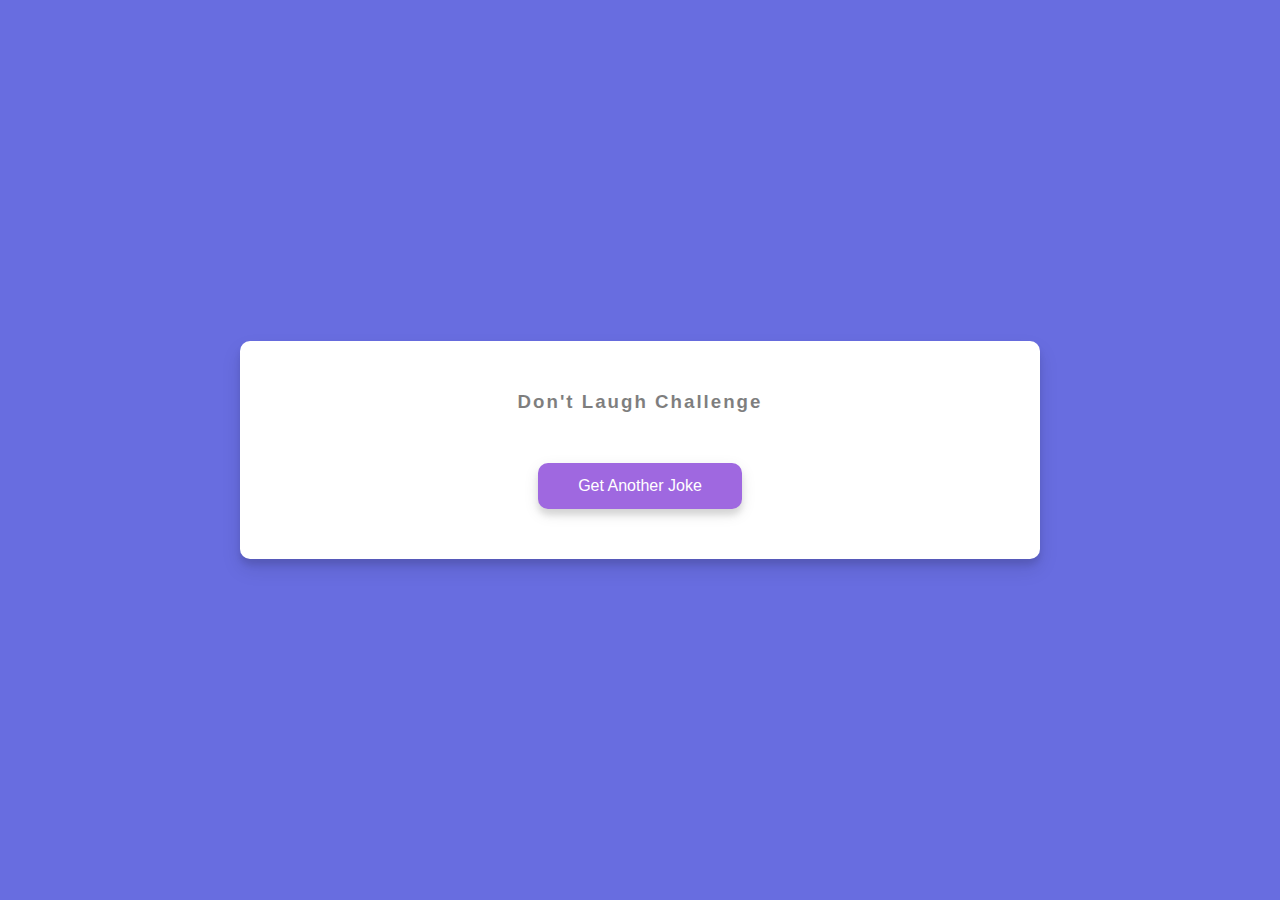
<file: dad-jokes/index.html>
<!DOCTYPE html>
<html lang="en">
<head>
    <meta charset="UTF-8">
    <meta name="viewport" content="width=device-width, initial-scale=1.0">
    <title>Dad Jokes</title>

    <link rel="stylesheet" href="style.css">
</head>
<body>
    <div class="container">
        <h3>Don't Laugh Challenge</h3>
        <div id="joke" class="joke"></div>
        <button id="jokeBtn" class="btn">Get Another Joke</button>
    </div>
    <script src="script.js"></script>
</body>
</html>
</file>
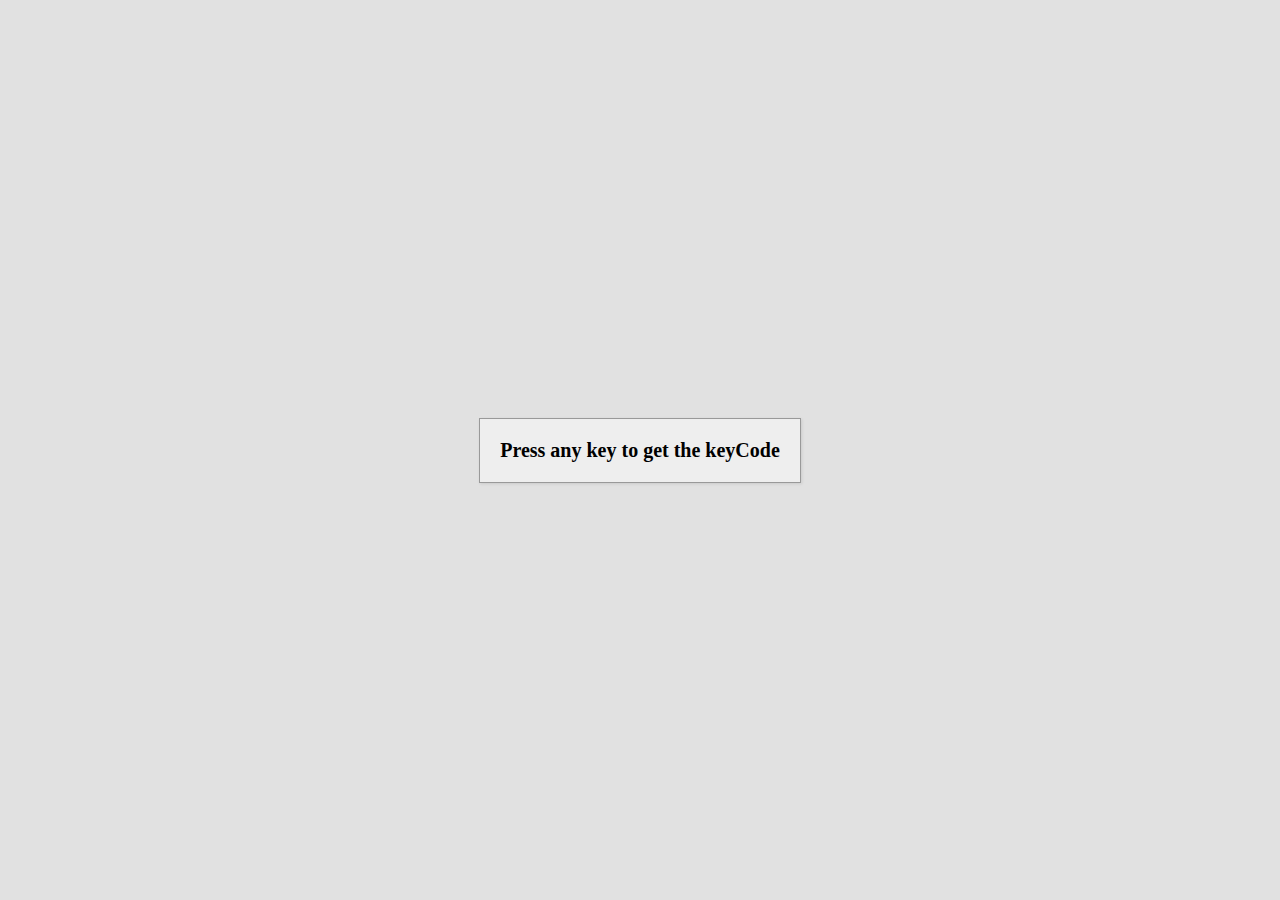
<file: event-keycodes/index.html>
<!DOCTYPE html>
<html lang="en">

<head>
    <meta charset="UTF-8">
    <meta name="viewport" content="width=device-width, initial-scale=1.0">
    <title>Event Keycodes</title>

    <link rel="stylesheet" href="style.css">
</head>

<body>
    <div id="insert">
        <div class="key">
            Press any key to get the keyCode
        </div>
    </div>

    <script src="script.js"></script>
</body>

</html>
</file>
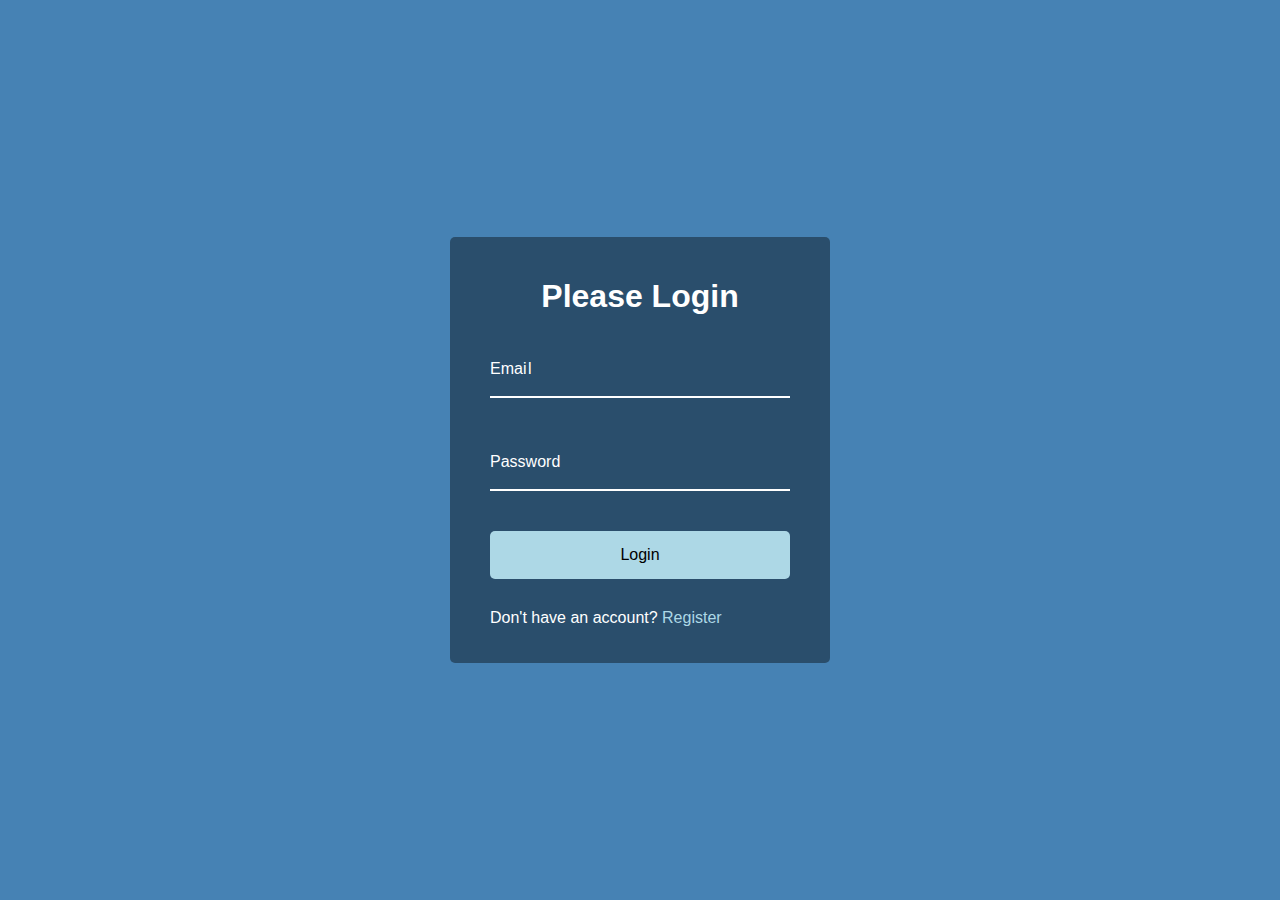
<file: form-wave/index.html>
<!DOCTYPE html>
<html lang="en">

<head>
    <meta charset="UTF-8">
    <meta name="viewport" content="width=device-width, initial-scale=1.0">
    <title>Form Wave</title>

    <link rel="stylesheet" href="style.css">
</head>

<body>
    <div class="container">
        <h1>Please Login</h1>
        <form>
            <div class="form-control">
                <input type="text" required>
                <label for="email">Email</label>
                <!-- <label>
                  <span style="transition-delay: 0ms">E</span>
                    <span style="transition-delay: 50ms">m</span>
                    <span style="transition-delay: 100ms">a</span>
                    <span style="transition-delay: 150ms">i</span>
                    <span style="transition-delay: 200ms">l</span>
              </label> -->

            </div>
            <div class="form-control">
                <input type="password" required>
                <label for="password">Password</label>
            </div>
            <button class="btn">Login</button>
            <p class="text">
                Don't have an account?
                <a href="#">Register</a>
            </p>
        </form>
    </div>


    <script src="script.js"></script>
</body>

</html>
</file>
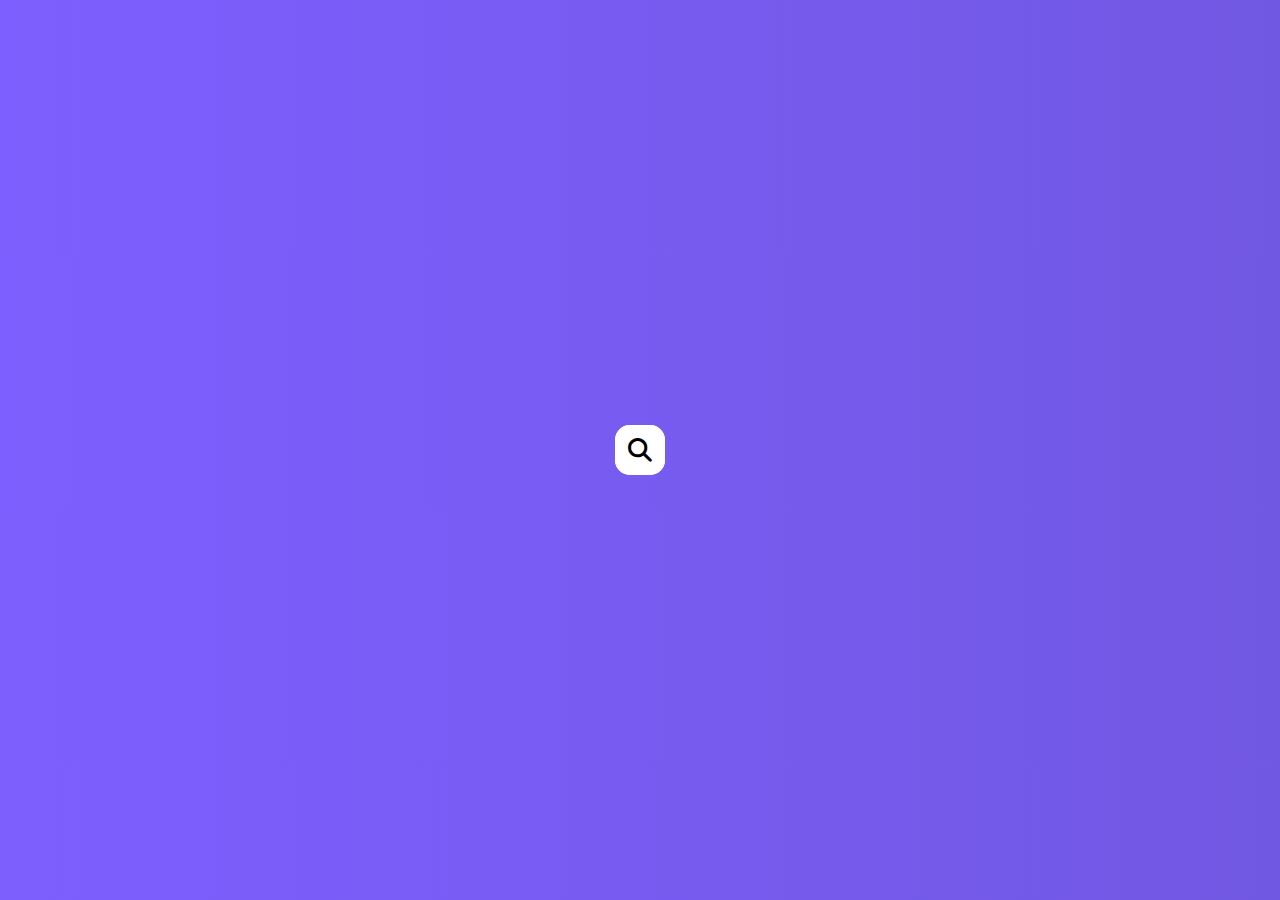
<file: hidden-search-widget/index.html>
<!DOCTYPE html>
<html lang="en">
    <head>
        <meta charset="utf-8">
        <meta http-equiv="X-UA-Compatible" content="IE=edge">
        <meta name="viewport" content="width=device-width, initial-scale=1">
        <title>Hidden Search Widget</title>

        <link rel="stylesheet" href="style.css">
        <link rel="stylesheet" href="https://cdn.jsdelivr.net/npm/@fortawesome/fontawesome-free@6.5.1/css/all.min.css">
    </head>
    <body>
        <div class="search">
            <input type="text" class="input" placeholder="Search...">
            <button type="button" class="btn">
                <i class="fas fa-search"></i>
            </button>
        </div>

        <script src="script.js"></script>
    </body>
</html>
</file>
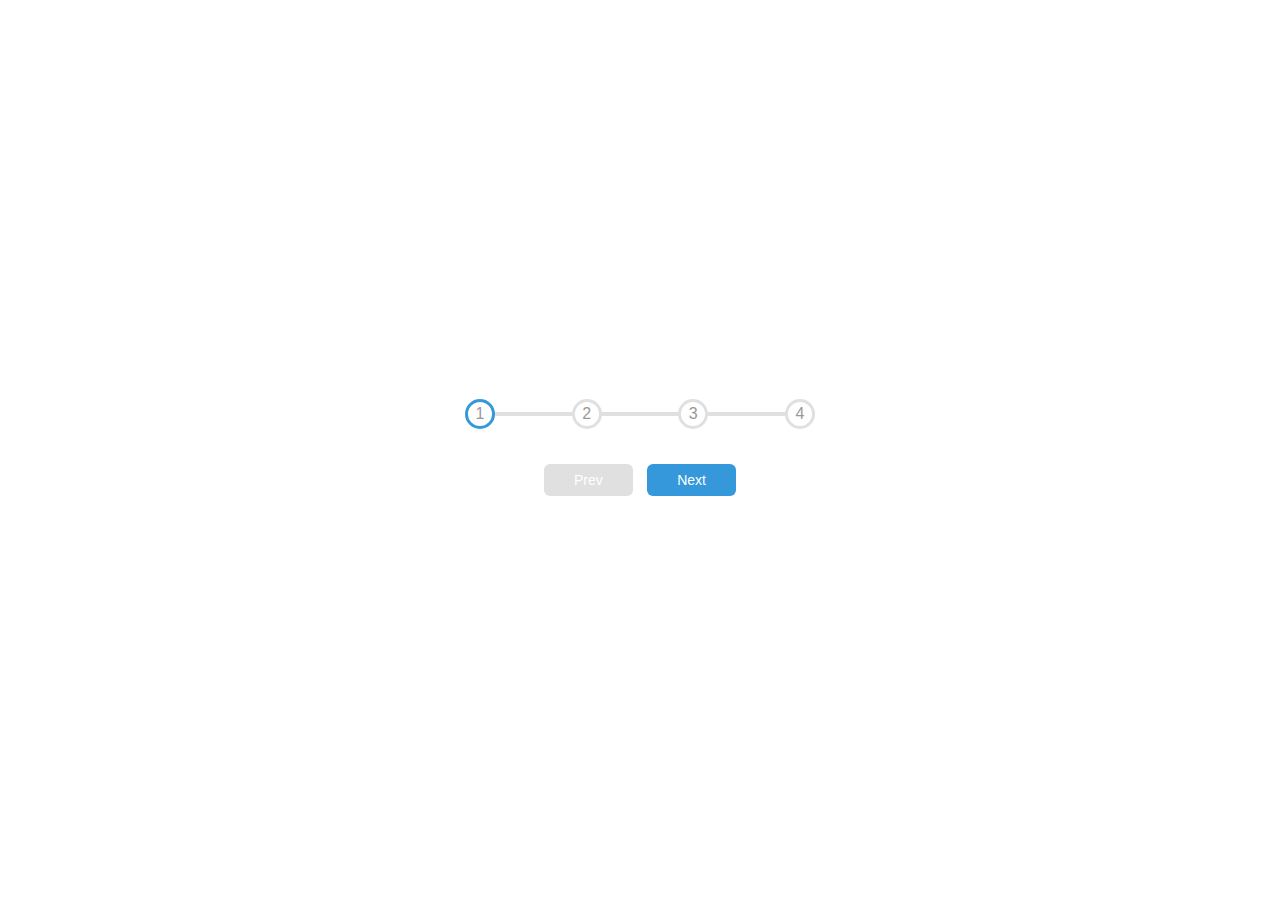
<file: progress-steps/index.html>
<!DOCTYPE html>
<html lang="en">
    <head>
        <meta charset="utf-8">
        <meta http-equiv="X-UA-Compatible" content="IE=edge">
        <meta name="viewport" content="width=device-width, initial-scale=1">
        <title>Progress Steps</title>

        <!-- Css -->
        <link rel="stylesheet" href="style.css">
    </head>
    <body>
        <div class="container">
            <div class="progress-container">
                <div class="progress" id="progress" style="width: 0%;"></div>
                <div class="circle active">1</div>
                <div class="circle">2</div>
                <div class="circle">3</div>
                <div class="circle">4</div>
            </div>
            <button class="btn" id="prev" disabled>Prev</button>
            <button class="btn" id="next">Next</button>
        </div>
    </body>

    <!-- script -->
    <script src="script.js"></script>
</html>
</file>
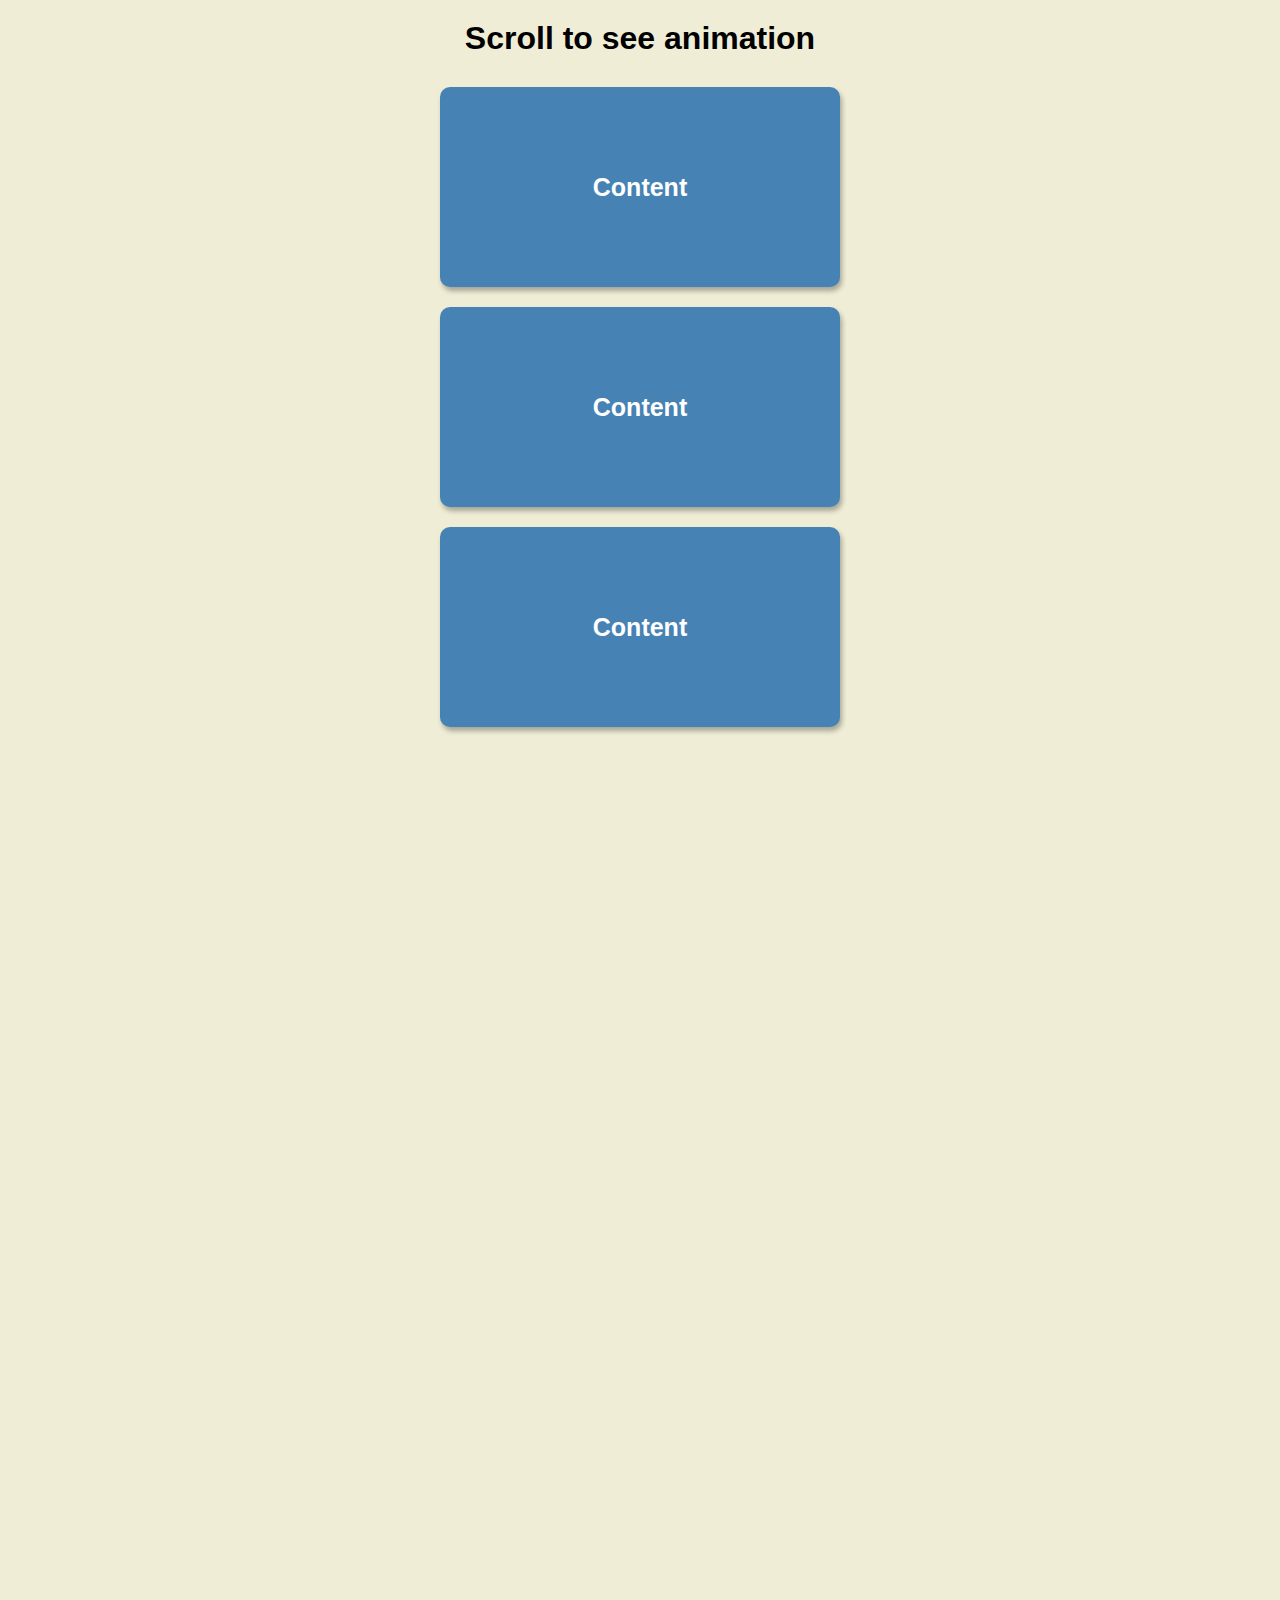
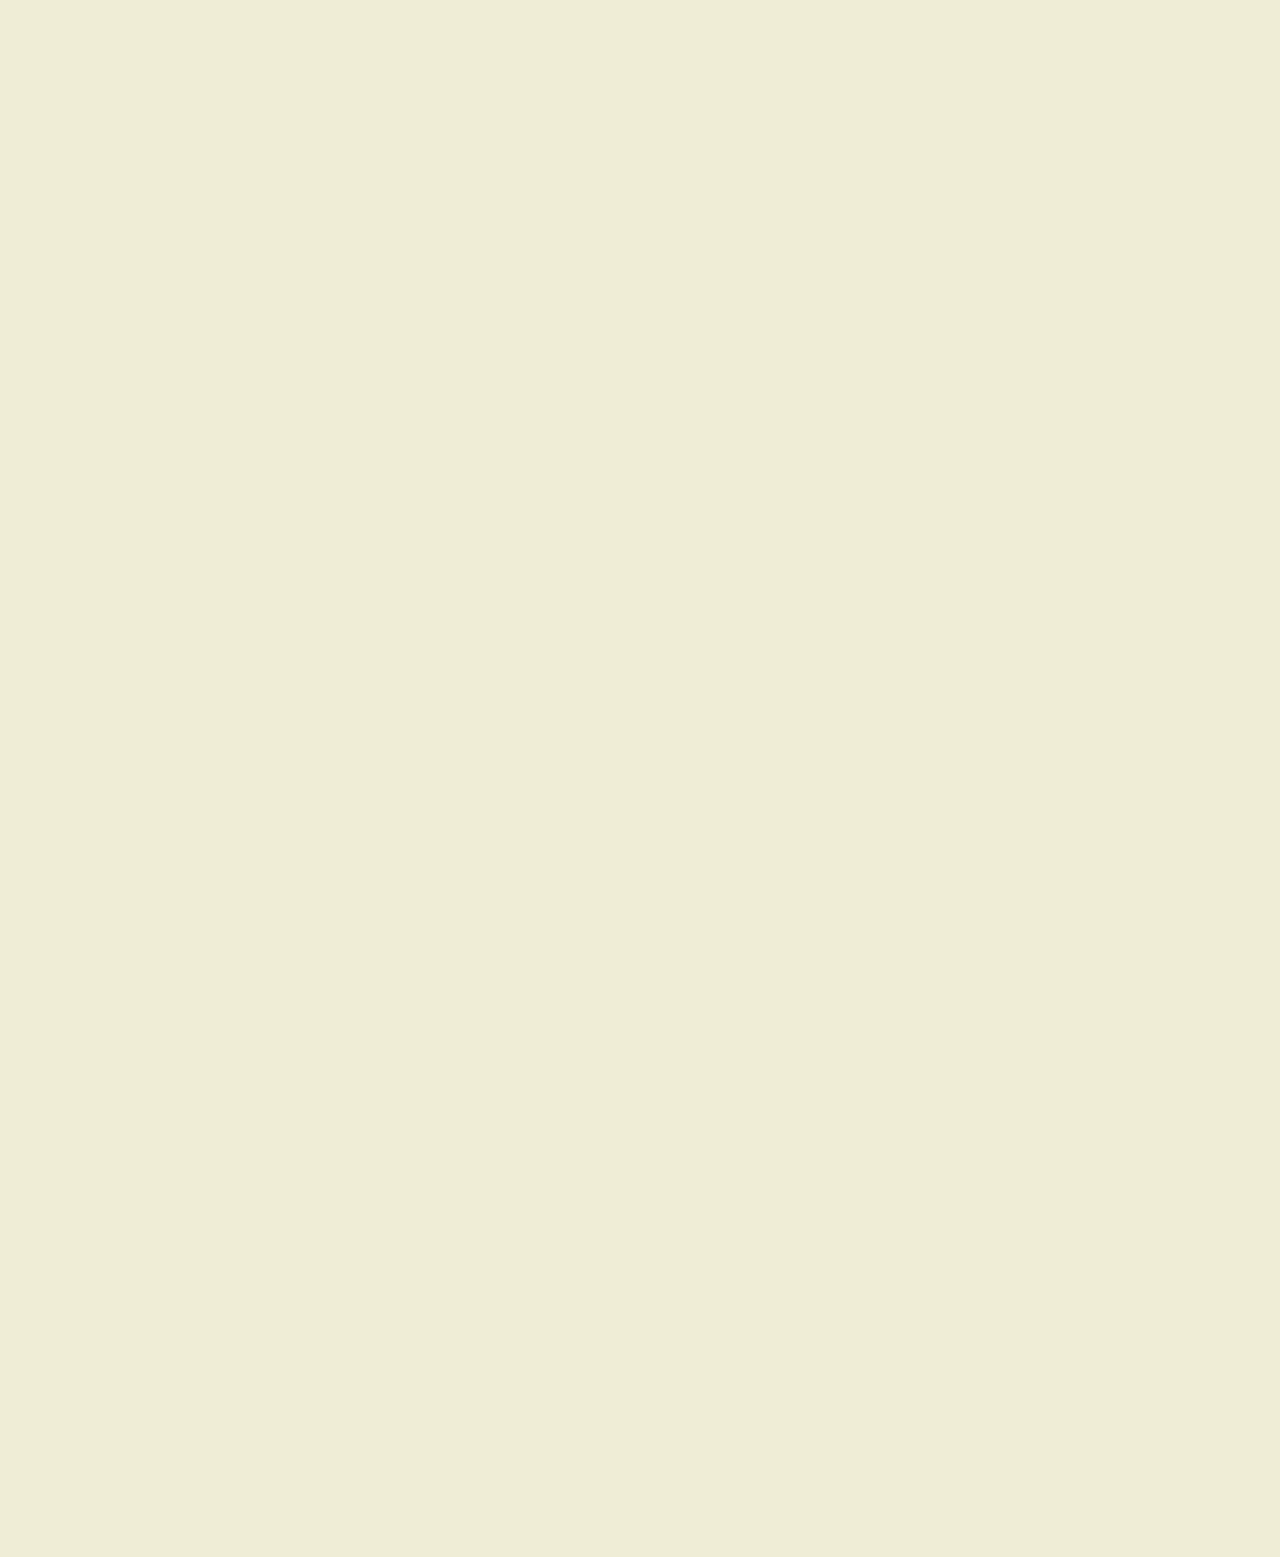
<file: scroll-animation/index.html>
<!DOCTYPE html>
<html lang="en">
<head>
    <meta charset="UTF-8">
    <meta name="viewport" content="width=device-width, initial-scale=1.0">
    <title>Scroll Animation</title>

    <link rel="stylesheet" href="style.css">
</head>
<body>
    <h1>Scroll to see animation</h1>
    <div class="box">
        <h2>Content</h2>
    </div>
    <div class="box">
        <h2>Content</h2>
    </div>
    <div class="box">
        <h2>Content</h2>
    </div>
    <div class="box">
        <h2>Content</h2>
    </div>
    <div class="box">
        <h2>Content</h2>
    </div>
    <div class="box">
        <h2>Content</h2>
    </div>
    <div class="box">
        <h2>Content</h2>
    </div>
    <div class="box">
        <h2>Content</h2>
    </div>
    <div class="box">
        <h2>Content</h2>
    </div>
    <div class="box">
        <h2>Content</h2>
    </div>
    <div class="box">
        <h2>Content</h2>
    </div>
    <div class="box">
        <h2>Content</h2>
    </div>
    <div class="box">
        <h2>Content</h2>
    </div>
    <div class="box">
        <h2>Content</h2>
    </div>

    <script src="script.js"></script>
</body>
</html>
</file>
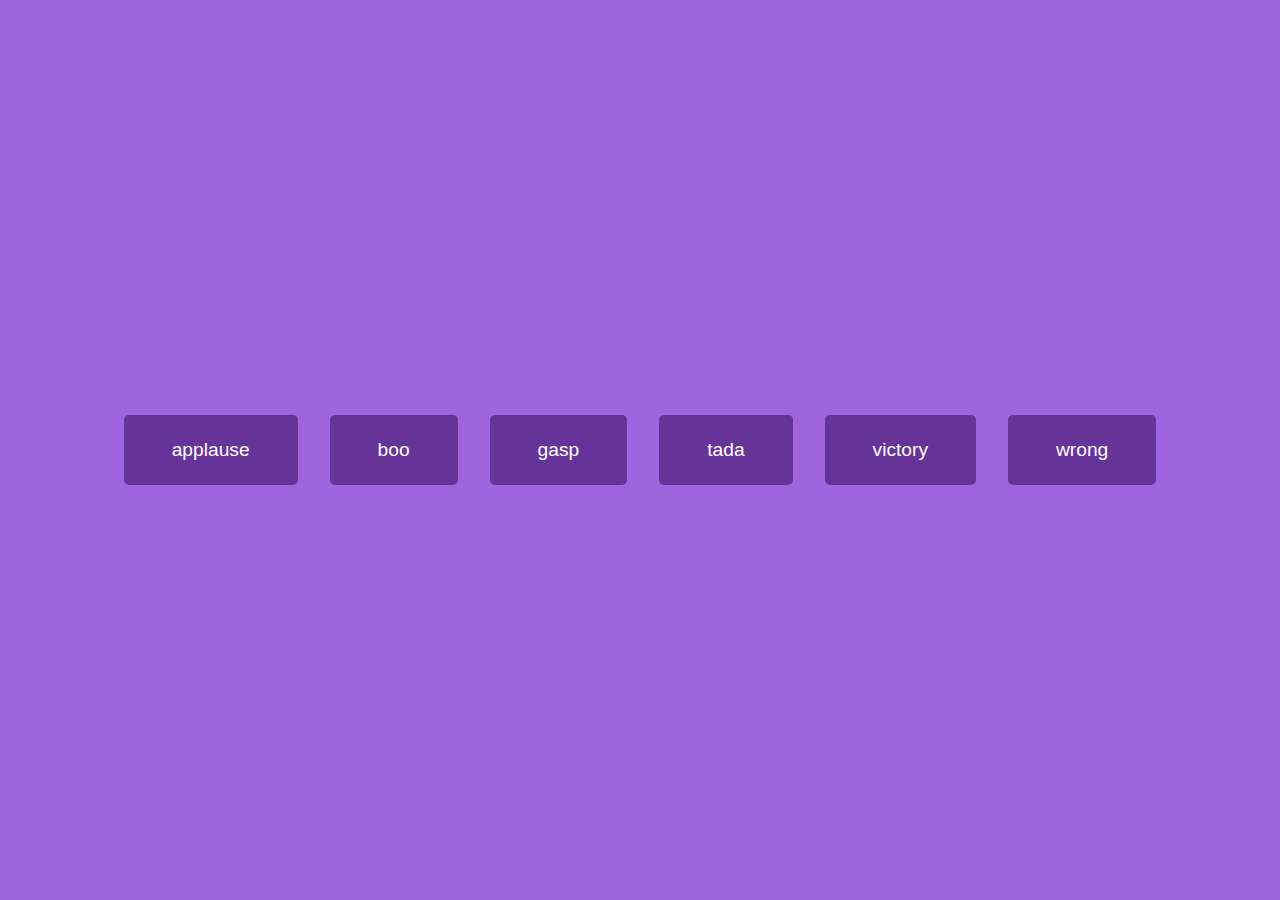
<file: sound-board/index.html>
<!DOCTYPE html>
<html lang="en">
<head>
    <meta charset="UTF-8">
    <meta name="viewport" content="width=device-width, initial-scale=1.0">
    <title>Sound Board</title>

    <link rel="stylesheet" href="style.css">
</head>
<body>
    <audio id="applause" src="sounds/applause.mp3"></audio>
    <audio id="boo" src="sounds/boo.mp3"></audio>
    <audio id="gasp" src="sounds/gasp.mp3"></audio>
    <audio id="tada" src="sounds/tada.mp3"></audio>
    <audio id="victory" src="sounds/victory.mp3"></audio>
    <audio id="wrong" src="sounds/wrong.mp3"></audio>

    <div id="buttons"></div>

    <script src="script.js"></script>
</body>
</html>
</file>
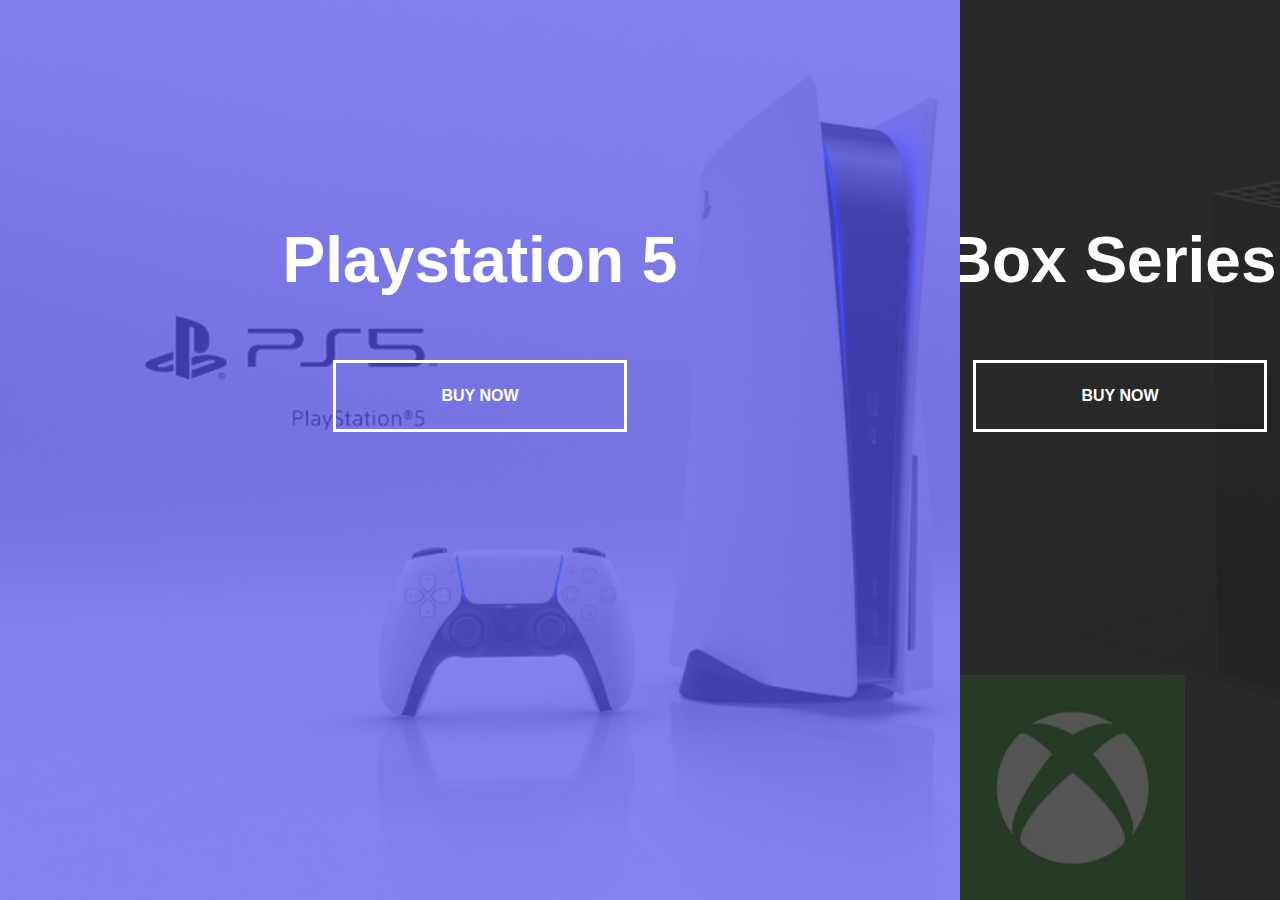
<file: split-landing-page/index.html>
<!DOCTYPE html>
<html lang="en">
<head>
    <meta charset="UTF-8">
    <meta name="viewport" content="width=device-width, initial-scale=1.0">
    <title>Split Landing Page</title>

    <link rel="stylesheet" href="style.css">
</head>
<body>
    <div class="container">
        <div class="split left">
            <h1>Playstation 5</h1>
            <a href="#" class="btn">Buy Now</a>
        </div>
        <div class="split right">
            <h1>XBox Series X</h1>
            <a href="#" class="btn">Buy Now</a>
        </div>
    </div>

    <script src="script.js"></script>
</body>
</html>
</file>
<file: dad-jokes/style.css>
* {
    box-sizing: border-box;
    font-family: Arial, Helvetica, sans-serif;
}

body {
    background-color: #686de0;
    display: flex;
    flex-direction: column;
    align-items: center;
    justify-content: center;
    height: 100vh;
    margin: 0;
    overflow: hidden;
    padding: 20px;
}

.container {
    background-color: #fff;
    border-radius: 10px;
    box-shadow: 0 10px 20px rgba(0, 0, 0, 0.1), 0 6px 6px rgba(0, 0, 0, 0.1);
    padding: 50px 20px;
    max-width: 100%;
    width: 800px;
    text-align: center;
}

h3 {
    margin: 0;
    letter-spacing: 2px;
    opacity: 0.5;
}

.joke {
    font-size: 30px;
    letter-spacing: 1px;
    margin: 50px auto;
    line-height: 40px;
    max-width: 600px;
}

.btn {
    background-color: #9f68e0;
    color: #fff;
    border: 0;
    border-radius: 10px;
    box-shadow: 0 5px 15px rgba(0, 0, 0, 0.1), 0 6px 6px rgba(0, 0, 0, 0.1);
    padding: 14px 40px;
    font-size: 16px;
    cursor: pointer;
}

.btn:active {
    transform: scale(0.98);
}

.btn:focus {
    outline: 0;
}
</file>
<file: event-keycodes/style.css>
* {
    box-sizing: border-box;
}

body {
    background-color: #e1e1e1;
    display: flex;
    align-items: center;
    flex-direction: column;
    justify-content: center;
    overflow: hidden;
    height: 100vh;
    margin: 0;
}

.key {
    border: 1px solid #999;
    background-color: #eee;
    box-shadow: 1px 1px 3px rgba(0, 0, 0, 0.1);
    display: inline-flex;
    align-items: center;
    font-size: 20px;
    font-weight: bold;
    padding: 20px;
    flex-direction: column;
    margin: 10px;
    min-width: 150px;
    position: relative;
  }

.key small {
    position: absolute;
    top: -24px;
    left: 0;
    text-align: center;
    width: 100%;
    color: #555;
    font-size: 14px;
  }
</file>
<file: form-wave/style.css>
* {
    box-sizing: border-box;
}

body {
    background-color: steelblue;
    color: #fff;
    display: flex;
    flex-direction: column;
    align-items: center;
    justify-content: center;
    height: 100vh;
    overflow-x: hidden;
    font-family: Arial, Helvetica, sans-serif;
    margin: 0;
}

.container {
    background-color: rgba(0, 0, 0, 0.4);
    padding: 20px 40px;
    border-radius: 5px;
}

h1 {
    text-align: center;
    margin-bottom: 30px;
}

.form-control {
    position: relative;
    margin: 20px 0 40px;
    width: 300px;
}

.form-control input {
    background-color: transparent;
    border: 0;
    border-bottom: 2px #fff solid;
    padding: 15px 0;
    font-size: 18px;
    color: #fff;
    display: block;
    width: 100%;
}

.form-control input:focus,
.form-control input:valid {
    outline: 0;
    border-bottom-color: lightblue;
}

.form-control label {
    position: absolute;
    top: 15px;
    left: 0;
}

.btn {
    display: inline-block;
    width: 100%;
    background-color: lightblue;
    cursor: pointer;
    border: 0;
    padding: 15px;
    font-size: 16px;
    border-radius: 5px;
}

.btn:active {
    transform: scale(0.98);
}

.text {
    margin-top: 30px;
}

.text a {
    text-decoration: none;
    color: lightblue;
}

.form-control label span {
    display: inline-block;
    /* font-size: 18px; */
    min-width: 5px;
    transition: 0.3s cubic-bezier(0.68, -0.55, 0.265, 1.55);
}

.form-control input:focus+label span,
.form-control input:valid+label span {
    color: lightblue;
    transform: translateY(-30px);
}

@media (max-width: 400px) {
    .container {
        padding: 20px 30px;
    }
    .form-control {
        width: 250px;
    }
}
</file>
<file: hidden-search-widget/style.css>
* {
    margin: 0;
    padding: 0;
    box-sizing: border-box;
}

body {
    background-image: linear-gradient(90deg, #7d5fff, #7158e2);
    font-family: 'roboto', arial, helvetica;
    display: flex;
    align-items: center;
    justify-content: center;
    height: 100vh;
    overflow: hidden;
    margin: 0;
}

.search {
    position: relative;
    height: 50px;
}

.search.active input {
    width: 220px;
    border-top-right-radius: 0;
    border-bottom-right-radius: 0;
}

.search input {
    background-color: #fff;
    border: 0;
    border-radius: 15px;
    font-size: 18px;
    padding: 15px;
    padding-right: 35px;
    height: 50px;
    width: 50px;
    transition: width 0.3s ease;
}

.search button {
    display: flex;
    background-color: #fff;
    border: 0;
    border-radius: 15px;
    cursor: pointer;
    font-size: 24px;
    position: absolute;
    top: 0;
    left: 0;
    padding: 15px;
    height: 50px;
    width: 50px;
    transition: transform 0.3s ease;
    align-items: center;
    justify-content: center;
    padding: auto;
}

.search.active button {
    transform: translateX(185px);
}

.btn:focus,
.input:focus {
  outline: none;
}
</file>
<file: progress-steps/style.css>
* {
    box-sizing: border-box;
    margin: 0;
    padding: 0;
}

:root {
    --line-border-fill: rgba(52, 152, 219, 1);
    --line-border-empty: rgba(224, 224, 224, 1);
}

body {
    display: flex;
    font-family: Arial, Helvetica, sans-serif;
    align-items: center;
    justify-content: center;
    height: 100vh;
    overflow: hidden;
    margin: 0;
}

.container {
    text-align: center;
}

.progress-container {
    display: flex;
    justify-content: space-between;
    position: relative;
    margin-bottom: 30px;
    max-width: 100%;
    width: 350px;
}

.progress-container::before {
    content: '';
    background-color: var(--line-border-empty);
    position: absolute;
    top: 50%;
    left: 0;
    transform: translateY(-50%);
    height: 4px;
    width: 100%;
    z-index: -1;
  }

.progress {
    background-color: var(--line-border-fill);
    position: absolute;
    top: 50%;
    left: 0;
    transform: translateY(-50%);
    height: 4px;
    width: 100%;
    z-index: -1;
    transition: cubic-bezier(0.445, 0.05, 0.55, 0.95);
}

.circle {
    background-color: #fff;
    color: #999;
    border-radius: 50%;
    height: 30px;
    width: 30px;
    display: flex;
    align-items: center;
    justify-content: center;
    border: 3px solid var(--line-border-empty);
    transition: .4s ease;
}

.circle.active {
    border-color: var(--line-border-fill);
}

.btn {
    background-color: var(--line-border-fill);
    color: #fff;
    border: 0;
    border-radius: 6px;
    cursor: pointer;
    padding: 8px 30px;
    margin: 5px;
    font-size: 14px;
}

.btn:active {
    transform: scale(0.98);
}
  
.btn:focus {
    outline: 0;
}

.btn:disabled {
    background-color: var(--line-border-empty);
    cursor: not-allowed;
}
</file>
<file: scroll-animation/style.css>
* {
    box-sizing: border-box;
}

body {
    background-color: #efedd6;
    display: flex;
    flex-direction: column;
    align-items: center;
    justify-content: center;
    overflow-x: hidden;
    font-family: Arial, Helvetica, sans-serif;
    margin: 0;
}

h1 {
    margin: 20px;
    font-size: 2rem;
    font-weight: 600;
}

.box {
    background-color: steelblue;
    color: #fff;
    display: flex;
    align-items: center;
    justify-content: center;
    width: 400px;
    height: 200px;
    margin: 10px;
    border-radius: 10px;
    box-shadow: 2px 4px 5px rgba(0, 0, 0, 0.3);
    transform: translateX(400%);
    transition: all 0.5s ease;
}

.box.show {
    transform: translateX(0);
}

h2 {
    font-size: 25px;
}

@media (max-width: 420px) {
    .box{
        width: 90%;
        height: 150px;
    }
}
</file>
<file: sound-board/style.css>
* {
    box-sizing: border-box;
}

body {
    background-color: rgb(161, 100, 223);
    display: flex;
    flex-wrap: wrap;
    align-items: center;
    justify-content: center;
    height: 100vh;
    margin: 0;
    font-family: Arial, Helvetica, sans-serif;
    text-align: center;
    overflow: hidden;
}

.btn {
    background-color: rebeccapurple;
    color: #fff;
    border-radius: 5px;
    margin: 1rem;
    padding: 1.5rem 3rem;
    font-size: 1.2rem;
    cursor: pointer;
    border: none;
}

.btn:hover {
    opacity: 0.9;
}
  
.btn:focus {
outline: none;
}
</file>
<file: split-landing-page/style.css>
:root {
    --left-bg-color: rgba(87, 84, 236, 0.7);
    --right-bg-color: rgba(43, 43, 43, 0.8);
    --left-btn-hover-color: rgba(87, 84, 236, 1);
    --right-btn-hover-color: rgba(28, 122, 28, 1);
    --hover-width: 75%;
    --other-width: 25%;
    --speed: 1000ms;
}

body {
    font-family: Arial, Helvetica, sans-serif;
    height: 100vh;
    overflow: hidden;
    margin: 0;
}

.container {
    position: relative;
    width: 100%;
    height: 100%;
    background: #333;
}

.split {
    position: absolute;
    height: 100%;
    width: 50%;
    overflow: hidden;
}

.split.left {
    left: 0;
    background-image: url('ps.jpg');
    background-repeat: no-repeat;
    background-size: cover;
}

.split.left::before {
    content: '';
    position: absolute;
    width: 100%;
    height: 100%;
    background-color: var(--left-bg-color);
}

.split.right {
    right: 0;
    background-image: url('xbox.jpg');
    background-repeat: no-repeat;
    background-size: cover;
}

.split.right::before {
    content: '';
    position: absolute;
    width: 100%;
    height: 100%;
    background-color: var(--right-bg-color);
}

h1 {
    font-size: 4rem;
    color: #fff;
    position: absolute;
    top: 20%;
    left: 50%;
    transform: translateX(-50%);
    white-space: nowrap;
}

.btn {
    position: absolute;
    top: 40%;
    left: 50%;
    transform: translateX(-50%);
    text-decoration: none;
    color: #fff;
    border: 0.2rem solid #fff;
    font-size: 1rem;
    font-weight: bold;
    text-transform: uppercase;
    display: flex;
    justify-content: center;
    align-items: center;
    width: 15rem;
    padding: 1.5rem;
}

.split.left .btn:hover {
    background-color: var(--left-btn-hover-color);
    border-color: var(--left-btn-hover-color);
}

.split.right .btn:hover {
    background-color: var(--right-btn-hover-color);
    border-color: var(--right-btn-hover-color);
}

.split.right,
.split.left,
.split.right::before,
.split.left::before {
    transition: all var(--speed) ease-in-out;
}

.hover-left .left {
    width: var(--hover-width);
}

.hover-left .right {
    width: var(--other-width);
}

.hover-right .right {
    width: var(--hover-width);
}

.hover-right .left {
    width: var(--other-width);
}

/* @media (max-width: 800px) {
    h1 {
      font-size: 2rem;
      top: 30%;
    }
  
    .btn {
      padding: 1.2rem;
      width: 12rem;
    }
  } */

@media (max-width: 800px) {
    h1 {
        font-size: 3rem;
        top: 10%;
    }

    .btn {
        padding: 1.2rem;
        width: 12rem;
    }

    .split {
        width: 100%;
        height: 50%;
    }
    .split.left {
        top: 0;
    }
    .split.right {
        bottom: 0;
    }
    .hover-left .left {
        height: var(--hover-width);
        width: 100%;
    }
    
    .hover-left .right {
        height: var(--other-width);
        width: 100%;
    }
    
    .hover-right .right {
        height: var(--hover-width);
        width: 100%;
    }
    
    .hover-right .left {
        height: var(--other-width);
        width: 100%;
    }
    .btn {
        top: 60%;
    }
    .split.right {
        background-position-x: center;
    }
    .split.left {
        background-position-x: center;
    }
}
</file>
